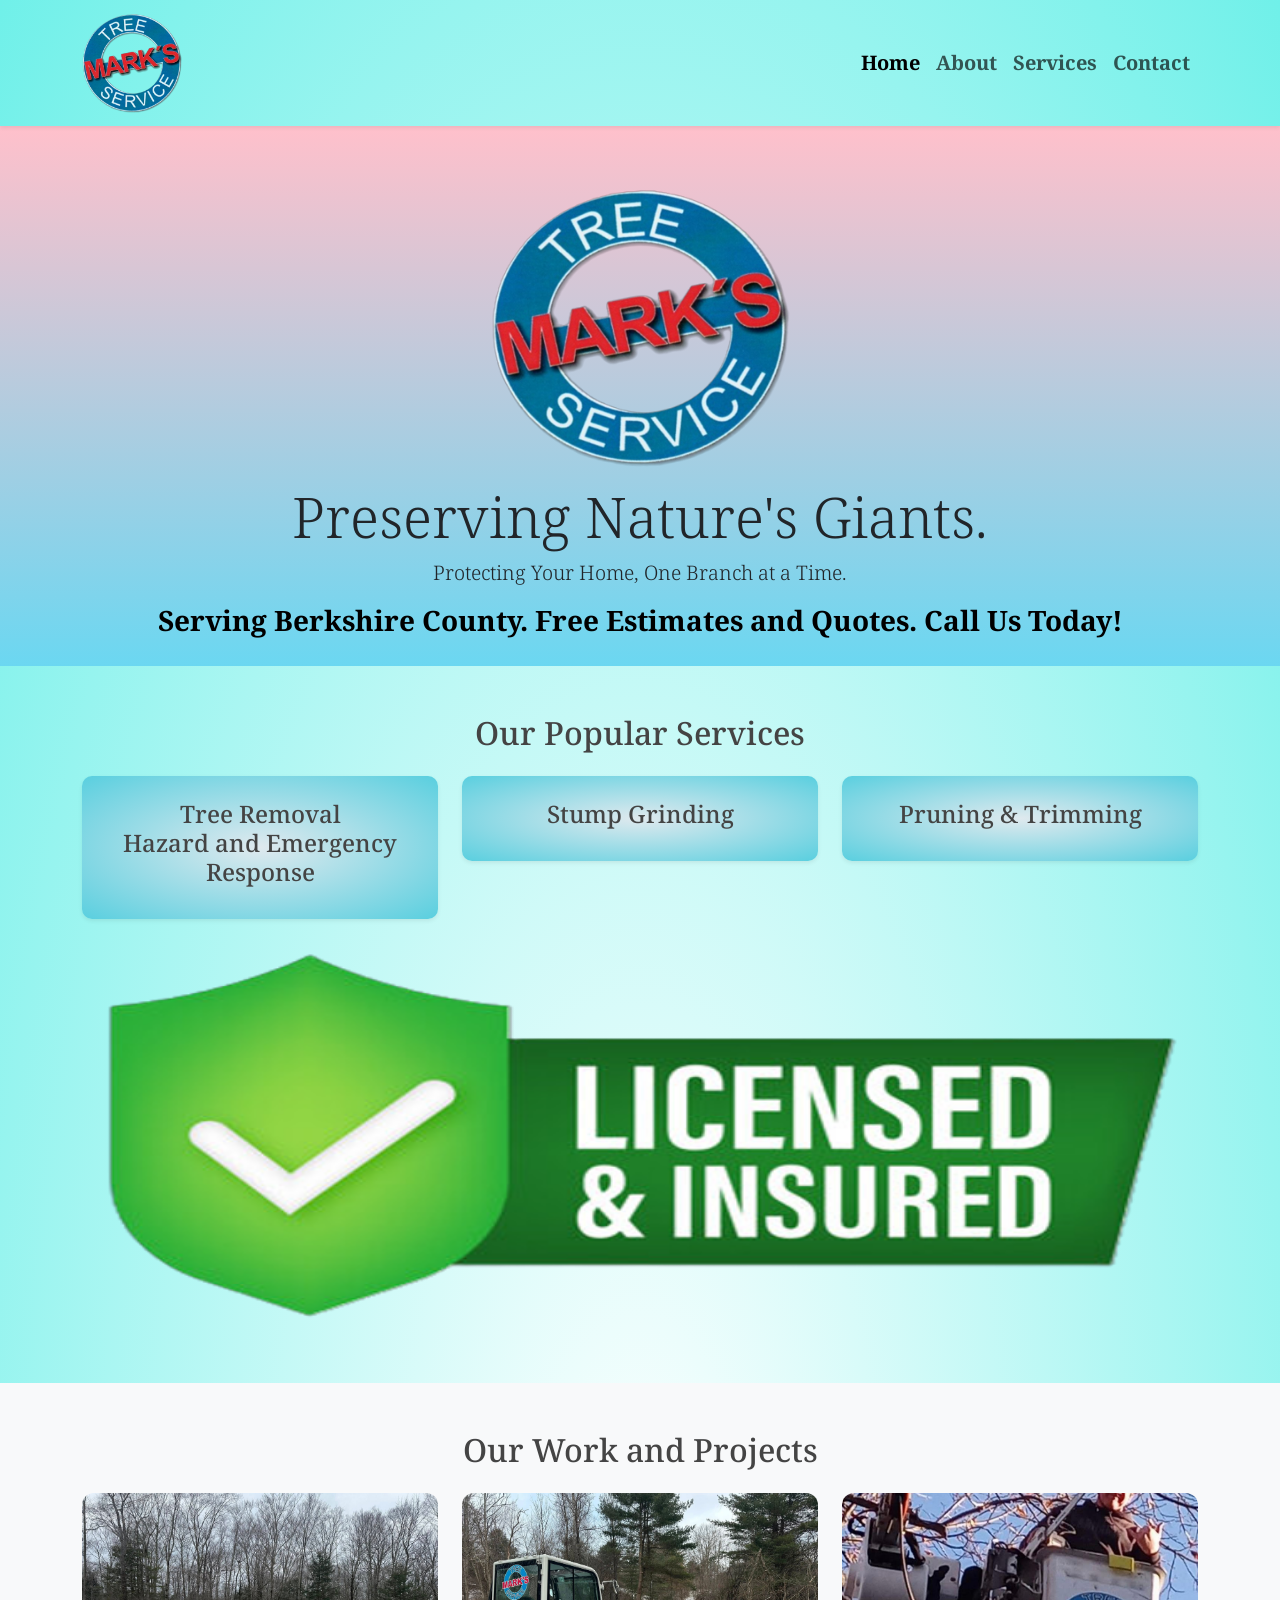
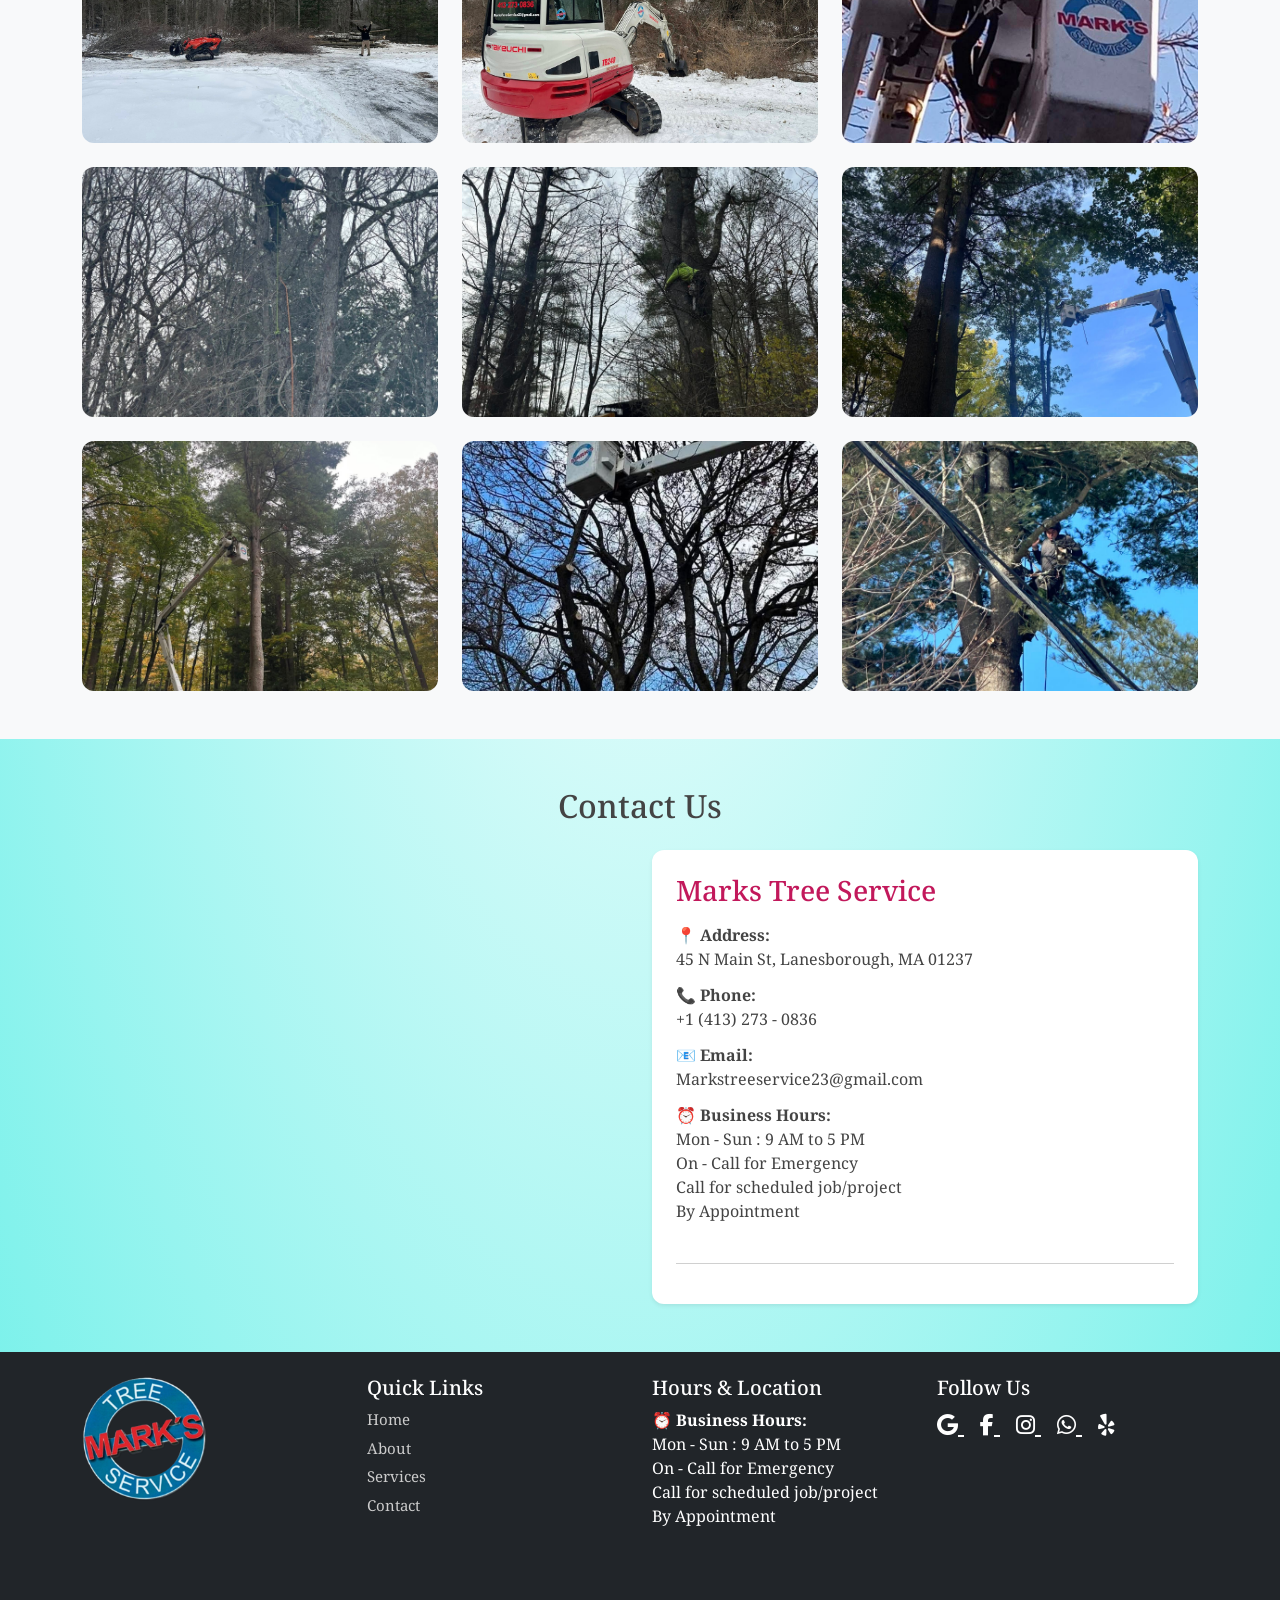
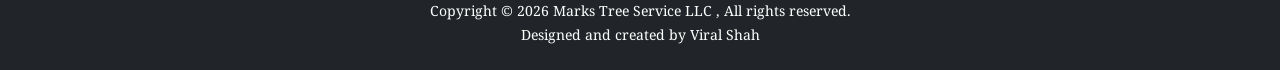
<file: index.html>
<!DOCTYPE html>
<html lang="en">
<head>
  <meta charset="UTF-8" />
  <meta name="viewport" content="width=device-width, initial-scale=1" />
  <title>Marks Tree Service LLC | Home</title>
  <link rel="icon" href="images/favicon.ico">
  <link rel="stylesheet" href="https://cdnjs.cloudflare.com/ajax/libs/bootstrap/5.3.2/css/bootstrap.min.css">
  <link rel="stylesheet" href="css/style.css">
  <link rel="stylesheet" href="https://cdnjs.cloudflare.com/ajax/libs/font-awesome/6.5.0/css/all.min.css">
  <link href="https://fonts.googleapis.com/css2?family=Noto+Serif:ital,wght@0,100..900;1,100..900&display=swap" rel="stylesheet">
</head>
<body>

  <!-- NAV -->
  <nav class="navbar navbar-expand-lg navbar-light bg-light.bg-gradient shadow-sm nav">
    <div class="container">
      <a class="navbar-brand" href="index.html">
        <img src="images/logo2.png" height="100" width="100" alt="Marks Tree Service">
      </a>
      <button class="navbar-toggler" type="button" data-bs-toggle="collapse"
              data-bs-target="#navmenu">
        <span class="navbar-toggler-icon"></span>
      </button>
      <div class="collapse navbar-collapse" id="navmenu">
        <ul class="navbar-nav ms-auto">
          <li class="nav-item"><a class="nav-link active" href="index.html">Home</a></li>
          <li class="nav-item"><a class="nav-link" href="about.html">About</a></li>
          <li class="nav-item"><a class="nav-link " href="services.html">Services</a></li>
          <li class="nav-item"><a class="nav-link" href="contact.html">Contact</a></li>
        </ul>
      </div>
    </div>
  </nav>

 <!-- Hero -->
<header class="hero-section text-center text-white">
  <div class="container py-5">

    <img src="images/logo2.png" alt="Tree Service Logo" class="img-fluid hero-logo mb-3">
    <h1 class="display-4 text-dark">Preserving Nature's Giants.</h1>
    <p class="lead text-dark">
      Protecting Your Home, One Branch at a Time.
    </p>
    <h3 class="quotes">
      Serving Berkshire County. Free Estimates and Quotes. Call Us Today!
    </h3>
  </div>
</header>

  <!-- Services Preview -->
  <section class="py-5">
    <div class="container">
      <h2 class="text-center mb-4">Our Popular Services</h2>
      <div class="row g-4">
        <div class="col-md-4 text-center">
          <div class="service-card p-4 shadow-sm">
            <h4>Tree Removal<br>Hazard and Emergency Response</h4>
          </div>
        </div>
        <div class="col-md-4 text-center">
          <div class="service-card p-4 shadow-sm">
            <h4>Stump Grinding
              <br>
            </h4>
          </div>
        </div>
        <div class="col-md-4 text-center">
          <div class="service-card p-4 shadow-sm">
            <h4>Pruning & Trimming</h4>
          </div>
        </div>
      </div>
       <div class="mt-3">
        <img src="images/ins2.png" alt="Fully Insured and Licensed" width="100%" height="400">
      </div>
    </div>
  </section>

  <!-- Image Gallery -->
<section class="py-5 bg-light" id="gallery">
  <div class="container">
    <h2 class="text-center mb-4">Our Work and Projects</h2>
    <div class="row g-4">
      <!-- Image 1 -->
      <div class="col-md-4 col-sm-6">
        <div class="gallery-item">
          <img src="images/mtsw1.jpg"
               class="img-fluid rounded shadow-sm gallery-img"
               alt="Salon Work 1"
               data-bs-toggle="modal"
               data-bs-target="#galleryModal"
               onclick="showImage(this.src)">
        </div>
      </div>

      <!-- Image 2 -->
      <div class="col-md-4 col-sm-6">
        <div class="gallery-item">
          <img src="images/mtsw2.jpg"
               class="img-fluid rounded shadow-sm gallery-img"
               alt="Salon Work 2"
               data-bs-toggle="modal"
               data-bs-target="#galleryModal"
               onclick="showImage(this.src)">
        </div>
      </div>

      <!-- Image 3 -->
      <div class="col-md-4 col-sm-6">
        <div class="gallery-item">
          <img src="images/mark-bucket.png"
               class="img-fluid rounded shadow-sm gallery-img"
               alt="Salon Work 3"
               data-bs-toggle="modal"
               data-bs-target="#galleryModal"
               onclick="showImage(this.src)">
        </div>
      </div>

      <!-- Image 4 -->
      <div class="col-md-4 col-sm-6">
        <div class="gallery-item">
          <img src="images/mtsw3.jpg"
               class="img-fluid rounded shadow-sm gallery-img"
               alt="Salon Work 4"
               data-bs-toggle="modal"
               data-bs-target="#galleryModal"
               onclick="showImage(this.src)">
        </div>
      </div>

      <!-- Image 5 -->
      <div class="col-md-4 col-sm-6">
        <div class="gallery-item">
          <img src="images/mtsw4.jpg"
               class="img-fluid rounded shadow-sm gallery-img"
               alt="Salon Work 5"
               data-bs-toggle="modal"
               data-bs-target="#galleryModal"
               onclick="showImage(this.src)">
        </div>
      </div>

      <!-- Image 6 -->
      <div class="col-md-4 col-sm-6">
        <div class="gallery-item">
          <img src="images/mtsw5.jpg"
               class="img-fluid rounded shadow-sm gallery-img"
               alt="Salon Work 6"
               data-bs-toggle="modal"
               data-bs-target="#galleryModal"
               onclick="showImage(this.src)">
        </div>
      </div>

      <!-- Image 7 -->
      <div class="col-md-4 col-sm-6">
        <div class="gallery-item">
          <img src="images/mtsw6.jpg"
               class="img-fluid rounded shadow-sm gallery-img"
               alt="Salon Work 7"
               data-bs-toggle="modal"
               data-bs-target="#galleryModal"
               onclick="showImage(this.src)">
        </div>
      </div>

      <!-- Image 8 -->
      <div class="col-md-4 col-sm-6">
        <div class="gallery-item">
          <img src="images/mtsw7.jpg"
               class="img-fluid rounded shadow-sm gallery-img"
               alt="Salon Work 8"
               data-bs-toggle="modal"
               data-bs-target="#galleryModal"
               onclick="showImage(this.src)">
        </div>
      </div>

      <!-- Image 9 -->
      <div class="col-md-4 col-sm-6">
        <div class="gallery-item">
          <img src="images/mtsw8.jpg"
               class="img-fluid rounded shadow-sm gallery-img"
               alt="Salon Work 9"
               data-bs-toggle="modal"
               data-bs-target="#galleryModal"
               onclick="showImage(this.src)">
        </div>
      </div>
    </div>
  </div>
</section>
<main class="container py-5">
  <h2 class="text-center mb-4">Contact Us</h2>
  <div class="row g-4 align-items-center">
    <!-- GOOGLE MAP -->
    <div class="col-md-6">
      <div class="ratio ratio-4x3">
        <iframe src="https://www.google.com/maps/embed?pb=!1m18!1m12!1m3!1d2940.706860936891!2d-73.230690487995!3d42.
          51903712492249!2m3!1f0!2f0!3f0!3m2!1i1024!2i768!4f13.1!3m3!1m2!1s0x89e74dbf750c5a85%3A0x15faddb6988855cc!2
          sMarks%20tree%20service!5e0!3m2!1sen!2sus!4v1774189230434!5m2!1sen!2sus" 
          width="600" height="450" style="border:0;" allowfullscreen="" loading="lazy" 
          referrerpolicy="no-referrer-when-downgrade">
        </iframe>
      </div>
    </div>
    <!-- BUSINESS INFO -->
    <div class="col-md-6">
      <div class="contact-info-box p-4 shadow-sm">
        <h3 class="mb-3">Marks Tree Service</h3>
        <p>
          <strong>📍 Address:</strong><br>
          45 N Main St, Lanesborough, MA 01237<br>
        </p>
        <p>
          <strong>📞 Phone:</strong><br>
          +1 (413) 273 - 0836 
        </p>
        <p>
          <strong>📧 Email:</strong><br>
          Markstreeservice23@gmail.com
        </p>
        <p>
          <strong>⏰ Business Hours:</strong><br>
          Mon - Sun : 9 AM to 5 PM <br>
          On - Call for Emergency <br>
          Call for scheduled job/project <br>
          By Appointment <br><br>
        </p>
        <hr>
      </div>
    </div>
  </div>
</main>

  <!-- Footer -->
<footer class="footer bg-dark text-white py-4">
  <div class="container">
    <div class="row align-items-start text-center text-md-start">
      <!-- Logo -->
      <div class="col-md-3 mb-3 mb-md-0">
        <a class="navbar-brand" href="index.html">
          <img src="images/logo3.png" height="125" width="125" alt="Marks Tree Service">
        </a>
      </div>
      <!-- Quick Links -->
      <div class="col-md-3 mb-3 mb-md-0">
        <h5>Quick Links</h5>
        <ul class="list-unstyled footer-links">
          <li><a href="index.html">Home</a></li>
          <li><a href="about.html">About</a></li>
          <li><a href="services.html">Services</a></li>
          <li><a href="contact.html">Contact</a></li>
        </ul>
      </div>
      <!-- Hours & Location -->
      <div class="col-md-3 mb-3 mb-md-0">
        <h5>Hours & Location</h5>
        <p>
          <strong>⏰ Business Hours:</strong><br>
          Mon - Sun : 9 AM to 5 PM <br>
          On - Call for Emergency <br>
          Call for scheduled job/project <br>
          By Appointment <br><br>
        </p>
      </div>
      <!-- Social Media -->
      <div class="col-md-3">
        <h5>Follow Us</h5>
        <div class="social-icons mt-2">
          <a href="https://maps.app.goo.gl/eSo4BpNoBx1MTqPB8" target="_blank" class="me-3">
            <i class="fab fa-google"></i>
          </a>
          <a href="https://www.facebook.com/p/Marks-tree-service-100062338940079/" target="_blank" class="me-3">
            <i class="fab fa-facebook-f"></i>
          </a>
          <a href="#" target="_blank" class="me-3">
            <i class="fab fa-instagram"></i>
          </a>
          <a href="#" target="_blank" class="me-3">
            <i class="fab fa-whatsapp"></i>
          </a>
          <a href="#" target="_blank">
            <i class="fab fa-yelp"></i>
          </a>
        </div>
      </div>
    </div>
    <div class="copyright">
      <small>Copyright &copy; 2026 Marks Tree Service LLC , All rights reserved. </small>
      <br>
      <small>Designed and created by Viral Shah</small>
    </div>
  </div>
</footer>

  <!-- Gallery Modal -->
<div class="modal fade" id="galleryModal" tabindex="-1">
  <div class="modal-dialog modal-dialog-centered modal-lg">
    <div class="modal-content bg-transparent border-0">
      <div class="modal-body text-center p-0">
        <img id="modalImage" class="img-fluid rounded">
      </div>
    </div>
  </div>
</div>

<script src="https://cdnjs.cloudflare.com/ajax/libs/bootstrap/5.3.2/js/bootstrap.bundle.min.js"></script>
<script src="js/script.js"></script>
</body>
</html>
</file>
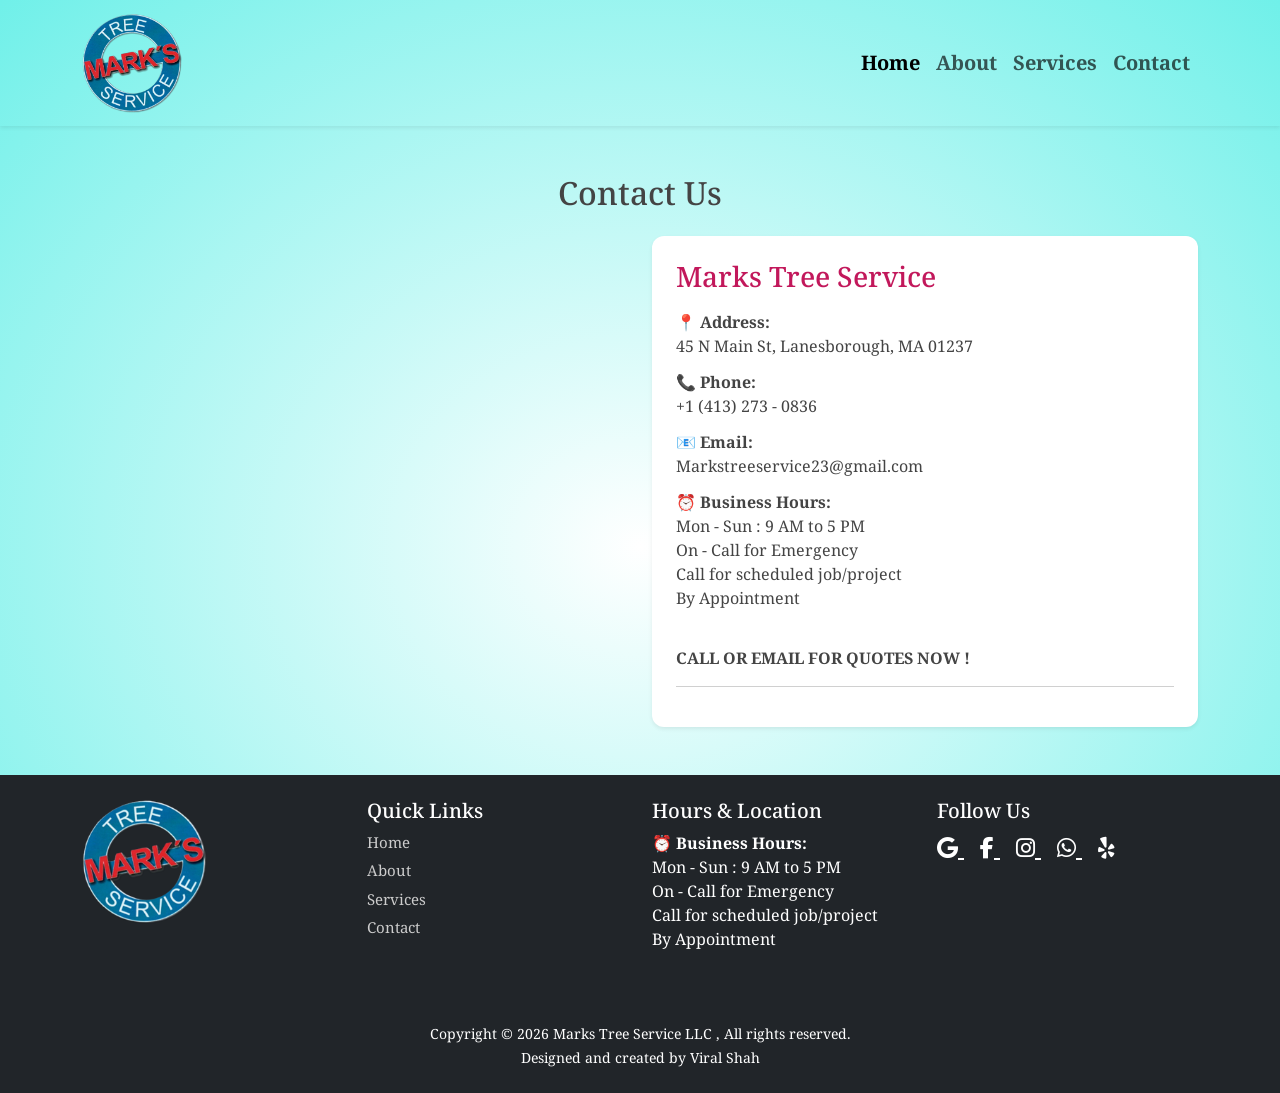
<file: contact.html>
<!DOCTYPE html>
<html lang="en">
<head>
<meta charset="UTF-8" /><meta name="viewport" content="width=device-width, initial-scale=1" />
<title>Marks Tree Service | Contact Us</title>
<link rel="icon" href="images/favicon.ico">
<link rel="stylesheet" href="https://cdnjs.cloudflare.com/ajax/libs/bootstrap/5.3.2/css/bootstrap.min.css">
<link rel="stylesheet" href="css/style.css">
<link rel="stylesheet" href="https://cdnjs.cloudflare.com/ajax/libs/font-awesome/6.5.0/css/all.min.css">
<link href="https://fonts.googleapis.com/css2?family=Noto+Serif:ital,wght@0,100..900;1,100..900&display=swap" rel="stylesheet">
</head>
<body>

  <!-- NAV -->
  <nav class="navbar navbar-expand-lg navbar-light bg-light.bg-gradient shadow-sm nav">
    <div class="container">
      <a class="navbar-brand" href="index.html">
        <img src="images/logo2.png" height="100" width="100" alt="Marks Tree Service">
      </a>
      <button class="navbar-toggler" type="button" data-bs-toggle="collapse"
              data-bs-target="#navmenu">
        <span class="navbar-toggler-icon"></span>
      </button>
      <div class="collapse navbar-collapse" id="navmenu">
        <ul class="navbar-nav ms-auto">
          <li class="nav-item"><a class="nav-link active" href="index.html">Home</a></li>
          <li class="nav-item"><a class="nav-link" href="about.html">About</a></li>
          <li class="nav-item"><a class="nav-link " href="services.html">Services</a></li>
          <li class="nav-item"><a class="nav-link" href="contact.html">Contact</a></li>
        </ul>
      </div>
    </div>
  </nav>

<main class="container py-5">
  <h2 class="text-center mb-4">Contact Us</h2>
  <div class="row g-4 align-items-center">
    <!-- GOOGLE MAP -->
    <div class="col-md-6">
      <div class="ratio ratio-4x3">
        <iframe src="https://www.google.com/maps/embed?pb=!1m18!1m12!1m3!1d2940.706860936891!2d-73.230690487995!3d42.
          51903712492249!2m3!1f0!2f0!3f0!3m2!1i1024!2i768!4f13.1!3m3!1m2!1s0x89e74dbf750c5a85%3A0x15faddb6988855cc!2
          sMarks%20tree%20service!5e0!3m2!1sen!2sus!4v1774189230434!5m2!1sen!2sus" 
          width="600" height="450" style="border:0;" allowfullscreen="" loading="lazy" 
          referrerpolicy="no-referrer-when-downgrade">
        </iframe>
      </div>
    </div>
    <!-- BUSINESS INFO -->
    <div class="col-md-6">
      <div class="contact-info-box p-4 shadow-sm">
        <h3 class="mb-3">Marks Tree Service</h3>
        <p>
          <strong>📍 Address:</strong><br>
          45 N Main St, Lanesborough, MA 01237<br>
        </p>
        <p>
          <strong>📞 Phone:</strong><br>
          +1 (413) 273 - 0836 
        </p>
        <p>
          <strong>📧 Email:</strong><br>
          Markstreeservice23@gmail.com
        </p>
        <p>
          <strong>⏰ Business Hours:</strong><br>
          Mon - Sun : 9 AM to 5 PM <br>
          On - Call for Emergency <br>
          Call for scheduled job/project <br>
          By Appointment <br><br>
        </p>
        <p><strong>CALL OR EMAIL FOR QUOTES NOW !</strong> </p>
        <hr>
      </div>
    </div>
  </div>
</main>

<!-- Footer -->
<footer class="footer bg-dark text-white py-4">
  <div class="container">
    <div class="row align-items-start text-center text-md-start">
      <!-- Logo -->
      <div class="col-md-3 mb-3 mb-md-0">
        <a class="navbar-brand" href="index.html">
          <img src="images/logo3.png" height="125" width="125" alt="Marks Tree Service">
        </a>
      </div>
      <!-- Quick Links -->
      <div class="col-md-3 mb-3 mb-md-0">
        <h5>Quick Links</h5>
        <ul class="list-unstyled footer-links">
          <li><a href="index.html">Home</a></li>
          <li><a href="about.html">About</a></li>
          <li><a href="services.html">Services</a></li>
          <li><a href="contact.html">Contact</a></li>
        </ul>
      </div>
      <!-- Hours & Location -->
      <div class="col-md-3 mb-3 mb-md-0">
        <h5>Hours & Location</h5>
        <p>
          <strong>⏰ Business Hours:</strong><br>
          Mon - Sun : 9 AM to 5 PM <br>
          On - Call for Emergency <br>
          Call for scheduled job/project <br>
          By Appointment <br><br>
        </p>
      </div>
      <!-- Social Media -->
      <div class="col-md-3">
        <h5>Follow Us</h5>
        <div class="social-icons mt-2">
          <a href="https://maps.app.goo.gl/eSo4BpNoBx1MTqPB8" target="_blank" class="me-3">
            <i class="fab fa-google"></i>
          </a>
          <a href="https://www.facebook.com/p/Marks-tree-service-100062338940079/" target="_blank" class="me-3">
            <i class="fab fa-facebook-f"></i>
          </a>
          <a href="#" target="_blank" class="me-3">
            <i class="fab fa-instagram"></i>
          </a>
          <a href="#" target="_blank" class="me-3">
            <i class="fab fa-whatsapp"></i>
          </a>
          <a href="#" target="_blank">
            <i class="fab fa-yelp"></i>
          </a>
        </div>
      </div>
    </div>
    <div class="copyright">
      <small>Copyright &copy; 2026 Marks Tree Service LLC , All rights reserved. </small>
      <br>
      <small>Designed and created by Viral Shah</small>
    </div>
  </div>
</footer>

<script src="https://cdnjs.cloudflare.com/ajax/libs/bootstrap/5.3.2/js/bootstrap.bundle.min.js"></script>
<script src="js/script.js"></script>
</body>
</html>
</file>
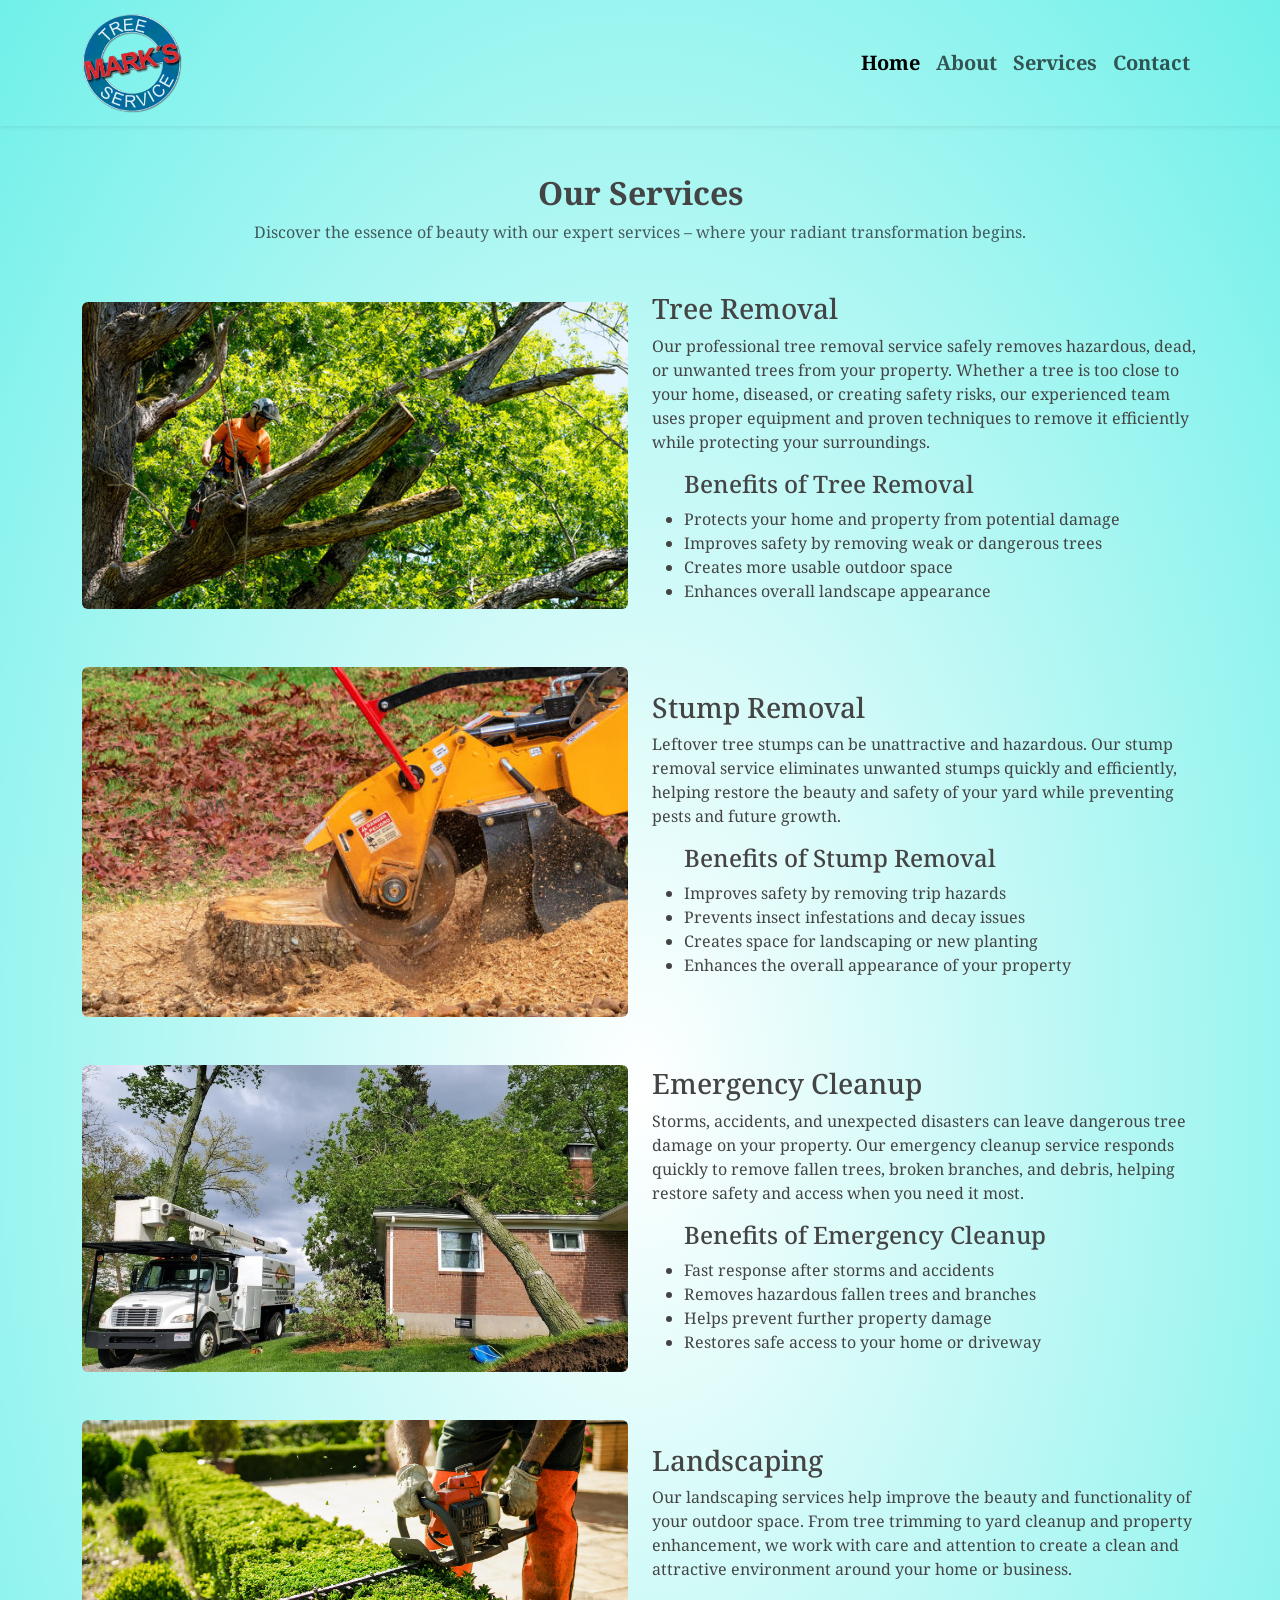
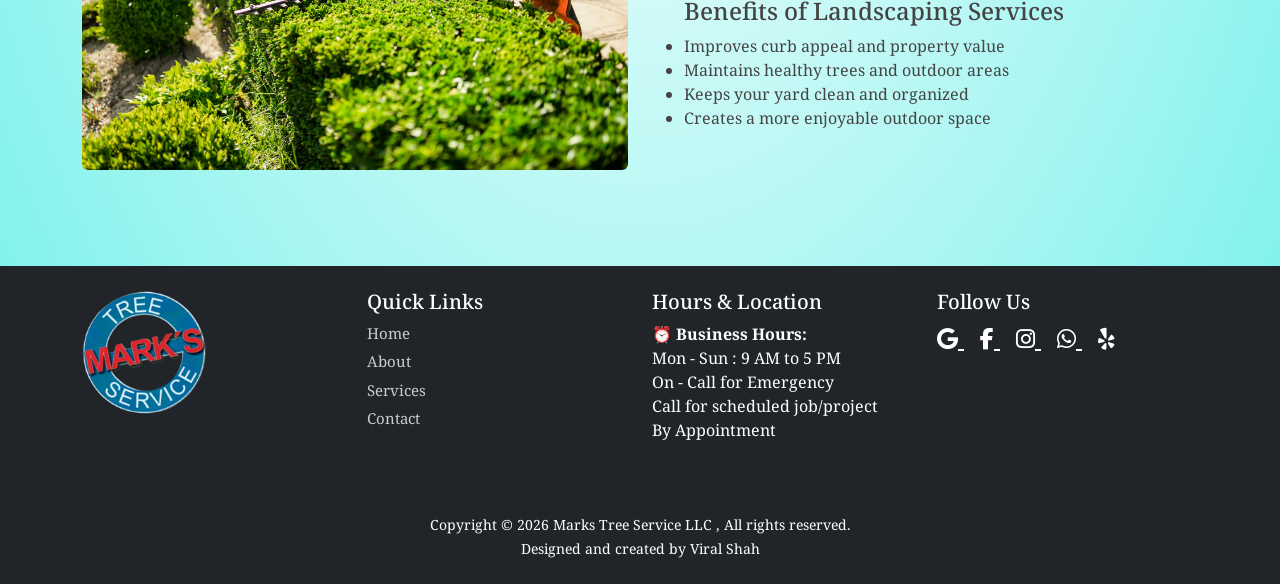
<file: services.html>
<!DOCTYPE html>
<html>
<head>
<meta charset="UTF-8" /><meta name="viewport" content="width=device-width, initial-scale=1" />
<title>Marks Tree Service | Services</title>
<link rel="icon" href="images/favicon.ico">
<link rel="stylesheet" href="https://cdnjs.cloudflare.com/ajax/libs/bootstrap/5.3.2/css/bootstrap.min.css">
<link rel="stylesheet" href="css/style.css">
<link rel="stylesheet" href="https://cdnjs.cloudflare.com/ajax/libs/font-awesome/6.5.0/css/all.min.css">
<link href="https://fonts.googleapis.com/css2?family=Noto+Serif:ital,wght@0,100..900;1,100..900&display=swap" rel="stylesheet">
</head>
<body>

 <!-- NAV -->
  <nav class="navbar navbar-expand-lg navbar-light bg-light.bg-gradient shadow-sm nav">
    <div class="container">
      <a class="navbar-brand" href="index.html">
        <img src="images/logo2.png" height="100" width="100" alt="Marks Tree Service">
      </a>
      <button class="navbar-toggler" type="button" data-bs-toggle="collapse"
              data-bs-target="#navmenu">
        <span class="navbar-toggler-icon"></span>
      </button>
      <div class="collapse navbar-collapse" id="navmenu">
        <ul class="navbar-nav ms-auto">
          <li class="nav-item"><a class="nav-link active" href="index.html">Home</a></li>
          <li class="nav-item"><a class="nav-link" href="about.html">About</a></li>
          <li class="nav-item"><a class="nav-link " href="services.html">Services</a></li>
          <li class="nav-item"><a class="nav-link" href="contact.html">Contact</a></li>
        </ul>
      </div>
    </div>
  </nav>

<main class="container py-5">
  <!-- ================= HEADING ================= -->
  <div class="text-center mb-5">
    <h2 class="fw-bold">Our Services</h2>
    <p class="text-muted">
      Discover the essence of beauty with our expert services
      – where your radiant transformation begins.
    </p>
  </div>
  <!-- ================= SERVICE DETAILS ================= -->

  <div class="row align-items-center mb-5 service-row">
  <div class="col-md-6">
    <img src="images/tree-rem.jpg" width="600"
    class="img-fluid rounded" alt="Tree Removal">
  </div>
  <div class="col-md-6">
    <h3>Tree Removal</h3>
    <p>
      Our professional tree removal service safely removes hazardous, dead, or unwanted trees from your property.
      Whether a tree is too close to your home, diseased, or creating safety risks, our experienced team uses
      proper equipment and proven techniques to remove it efficiently while protecting your surroundings.
      <br>
      <ul>
        <h4>Benefits of Tree Removal</h4>
        <li>Protects your home and property from potential damage</li>
        <li>Improves safety by removing weak or dangerous trees</li>
        <li>Creates more usable outdoor space</li>
        <li>Enhances overall landscape appearance</li>
      </ul>
    </p>
  </div>
</div>

  <div class="row align-items-center mb-5 service-row">
  <div class="col-md-6">
    <img src="images/stump-rem.jpg" width="600"
    class="img-fluid rounded" alt="Stump Removal">
  </div>
  <div class="col-md-6">
    <h3>Stump Removal</h3>
    <p>
      Leftover tree stumps can be unattractive and hazardous. Our stump removal service eliminates unwanted stumps
      quickly and efficiently, helping restore the beauty and safety of your yard while preventing pests and future growth.
      <br>
      <ul>
        <h4>Benefits of Stump Removal</h4>
        <li>Improves safety by removing trip hazards</li>
        <li>Prevents insect infestations and decay issues</li>
        <li>Creates space for landscaping or new planting</li>
        <li>Enhances the overall appearance of your property</li>
      </ul>
    </p>
  </div>
</div>

 <div class="row align-items-center mb-5 service-row">
  <div class="col-md-6">
    <img src="images/emer-rem.jpg" width="600"
    class="img-fluid rounded" alt="Emergency Removal">
  </div>
  <div class="col-md-6">
    <h3>Emergency Cleanup</h3>
    <p>
      Storms, accidents, and unexpected disasters can leave dangerous tree damage on your property.
      Our emergency cleanup service responds quickly to remove fallen trees, broken branches, and debris,
      helping restore safety and access when you need it most.
      <br>
      <ul>
        <h4>Benefits of Emergency Cleanup</h4>
        <li>Fast response after storms and accidents</li>
        <li>Removes hazardous fallen trees and branches</li>
        <li>Helps prevent further property damage</li>
        <li>Restores safe access to your home or driveway</li>
      </ul>
    </p>
  </div>
</div>

 <div class="row align-items-center mb-5 service-row">
  <div class="col-md-6">
    <img src="images/landscap.jpg" 
    width="600" class="img-fluid rounded" alt="Landscaping">
  </div>
  <div class="col-md-6">
    <h3>Landscaping</h3>
    <p>
      Our landscaping services help improve the beauty and functionality of your outdoor space.
      From tree trimming to yard cleanup and property enhancement, we work with care and attention
      to create a clean and attractive environment around your home or business.
      <br>
      <ul>
        <h4>Benefits of Landscaping Services</h4>
        <li>Improves curb appeal and property value</li>
        <li>Maintains healthy trees and outdoor areas</li>
        <li>Keeps your yard clean and organized</li>
        <li>Creates a more enjoyable outdoor space</li>
      </ul>
    </p>
  </div>
</div>

</main>

<!-- Footer -->
<footer class="footer bg-dark text-white py-4">
  <div class="container">
    <div class="row align-items-start text-center text-md-start">
      <!-- Logo -->
      <div class="col-md-3 mb-3 mb-md-0">
        <a class="navbar-brand" href="index.html">
          <img src="images/logo3.png" height="125" width="125" alt="Marks Tree Service">
        </a>
      </div>
      <!-- Quick Links -->
      <div class="col-md-3 mb-3 mb-md-0">
        <h5>Quick Links</h5>
        <ul class="list-unstyled footer-links">
          <li><a href="index.html">Home</a></li>
          <li><a href="about.html">About</a></li>
          <li><a href="services.html">Services</a></li>
          <li><a href="contact.html">Contact</a></li>
        </ul>
      </div>
      <!-- Hours & Location -->
      <div class="col-md-3 mb-3 mb-md-0">
        <h5>Hours & Location</h5>
        <p>
          <strong>⏰ Business Hours:</strong><br>
          Mon - Sun : 9 AM to 5 PM <br>
          On - Call for Emergency <br>
          Call for scheduled job/project <br>
          By Appointment <br><br>
        </p>
      </div>
      <!-- Social Media -->
      <div class="col-md-3">
        <h5>Follow Us</h5>
        <div class="social-icons mt-2">
          <a href="https://maps.app.goo.gl/eSo4BpNoBx1MTqPB8" target="_blank" class="me-3">
            <i class="fab fa-google"></i>
          </a>
          <a href="https://www.facebook.com/p/Marks-tree-service-100062338940079/" target="_blank" class="me-3">
            <i class="fab fa-facebook-f"></i>
          </a>
          <a href="#" target="_blank" class="me-3">
            <i class="fab fa-instagram"></i>
          </a>
          <a href="#" target="_blank" class="me-3">
            <i class="fab fa-whatsapp"></i>
          </a>
          <a href="#" target="_blank">
            <i class="fab fa-yelp"></i>
          </a>
        </div>
      </div>
    </div>
    <div class="copyright">
      <small>Copyright &copy; 2026 Marks Tree Service LLC , All rights reserved. </small>
      <br>
      <small>Designed and created by Viral Shah</small>
    </div>
  </div>
</footer>

  <!-- Gallery Modal -->
<div class="modal fade" id="galleryModal" tabindex="-1">
  <div class="modal-dialog modal-dialog-centered modal-lg">
    <div class="modal-content bg-transparent border-0">
      <div class="modal-body text-center p-0">
        <img id="modalImage" class="img-fluid rounded">
      </div>
    </div>
  </div>
</div>

<script src="https://cdnjs.cloudflare.com/ajax/libs/bootstrap/5.3.2/js/bootstrap.bundle.min.js"></script>
<script src="js/script.js"></script>
</body>
</html>
</file>
<file: css/style.css>
/* GENERAL */
body {
  font-family: "Noto Serif", serif;
  color: #444;
  background: radial-gradient(white, rgb(112, 240, 233) );
}

.about-section {
    background: linear-gradient(pink, rgb(107, 215, 241));
}

/* Section layout */
.why-choose-section {
  width: 100%;
}

/* LEFT SIDE GREEN AREA */
.why-text-section {
  background: rgba(81, 238, 230, 0.85);
  color: black;
  height: 800px;
  display: flex;
  align-items: center;
}

/* TEXT BOX */
.content-box {
  padding: 80px;
}

.content-box h2 {
  font-size: 42px;
  font-weight: 700;
  margin-bottom: 20px;
}

.content-box p {
  font-size: 18px;
  line-height: 1.7;
}

/* RIGHT IMAGE SIDE */
.why-image-section img {
  width: 800px;
  height: 800px;
  object-fit: cover;
}

.why-image {
  max-height: 800px;
  width: 100%;
  height: auto;
  object-fit: cover;
}

@media (max-width: 768px) {
  .why-image {
    max-height: 500px;
  }

  .content-box {
    text-align: center;
  }
}

.hero-logo {
  max-height: 280px;
  width: auto;
}

@media (max-width: 768px) {
  .hero-logo {
    max-height: 240px;
  }

  .display-4 {
    font-size: 1.8rem;
  }

  .lead {
    font-size: 1rem;
  }

  .quotes {
    font-size: 1rem;
  }
}

/* HERO HOME */
.hero-section {
  background: linear-gradient(pink, rgb(107, 215, 241));
  padding-top: 40px;
  height: 60vh;
  display: flex;
  align-items: center;
  justify-content: center;
}

/* SERVICE CARDS */
.service-card {
  border-radius: 10px;
  transition: 0.3s;
  background: radial-gradient( #dfe9ee, #59cfdf);
}

.service-card:hover {
  transform: translateY(-7px);
  box-shadow: 0 8px 20px rgba(0,0,0,0.15);
}

.insured-badge {
  display: inline-block;
  background-color: #198754; /* professional green */
  color: white;
  font-weight: 600;
  padding: 10px 20px;
  border-radius: 8px;
  font-size: 18px;
  letter-spacing: 0.5px;
}

.quotes {
  color: black;
  font-weight: bold;
}

/* Footer Links */
.footer-links a {
  color: #ccc;
  text-decoration: none;
  font-size: 15px;
  display: block;
  margin-bottom: 6px;
  transition: 0.3s;
}

.footer-links a:hover {
  color: #fff;
  padding-left: 5px;
}

/* Social Icons */
.social-icons a {
  color: white;
  font-size: 22px;
  transition: 0.3s;
}

.social-icons a:hover {
  color: #0d6efd;
  transform: scale(1.1);
}

.copyright {
  text-align: center;
  margin-top: 30px;
}

/* CONTACT PAGE INFO BOX */

.contact-info-box {
  background: #fff;
  border-radius: 12px;
}

.contact-info-box h3 {
  color: #c2185b;
}

.contact-info-box p {
  font-size: 1rem;
  margin-bottom: 12px;
}

/* Gallery Styling */

.gallery-item {
    width: 100%;
    height: 250px; /* Adjust height as needed */
    overflow: hidden;
    border-radius: 12px;
}

.gallery-img {
  width: 100%;
  height: 100%;
  object-fit: cover;
  cursor: pointer ;
  transition: transform 0.3s ease;
}

.gallery-img:hover {
  transform: scale(1.05);
}

#gallery {
  background: #f8f9fa;
}

.social-icons a {
  transition: color 0.3s ease, transform 0.3s ease;
}

.social-icons a:hover {
  color: #f39c12; /* gold color */
  transform: scale(1.2);
}


/* =========================
   Threading Section Styles
========================= */

.threading-section {
  margin-top: 60px;
  
}

/* Header */

.threading-header {
  background: linear-gradient(to right, #fde2e2, #ffffff);
  padding: 30px;
  text-align: center;
  border-radius: 12px;
}

.threading-header h2 {
  font-weight: 600;
  letter-spacing: 1px;
  margin: 0;
}


/* Images */

.threading-img {
  width: 100%;
  border-radius: 15px;
  box-shadow: 0 8px 20px rgba(0, 0, 0, 0.1);
}


/* Content */

.threading-content h4 {
  font-weight: 600;
  margin-top: 20px;
  margin-bottom: 15px;
}

.threading-content p {
  color: #555;
  line-height: 1.7;
}


/* Benefits List */

.benefits-list li {
  margin-bottom: 8px;
  font-weight: 500;
}


/* Button */

.btn-book {
  background-color: #2f3542;
  color: #ffffff;
  padding: 10px 25px;
  border-radius: 8px;
  text-decoration: none;
  display: inline-block;
  margin-top: 20px;
  transition: 0.3s ease;
  margin-bottom: 15px;
}

.btn-book:hover {
  background-color: #1e272e;
  color: #ffffff;
}

/* Center items vertically */
.navbar-nav .nav-link {
  font-weight: bolder;
  font-size: 20px;
  display: flex;
  align-items: center;
  height: 100%;
}

/* Hover for normal nav items */
.navbar-nav .nav-link:hover {
  border-radius: 6px;
  color: white;
}


/* Price Section */

.price-card {
  background-color: #ffffff;
  border-radius: 15px;
  padding: 25px;
  box-shadow: 0 8px 20px rgba(0, 0, 0, 0.08);
}

.price-card h4 {
  font-weight: 600;
  margin-bottom: 20px;
}


/* Price List */

.price-list li {
  display: flex;
  justify-content: space-between;
  padding: 10px 0;
  border-bottom: 1px solid #eaeaea;
  font-size: 15px;
}

.price-list li:last-child {
  border-bottom: none;
}

/* Service Rows */
.service-row img {
  max-height: 350px;
  object-fit: cover;
}

/* Service Cards */

------------------
.service-img {
    height: 260px;
    width: 100%;
    object-fit: cover;
    border-radius: 12px;
}

/* Service Menu */
.service-menu .list-group-item {
    border-radius: 8px;
    margin-bottom: 10px;
    padding: 12px 18px;
    font-weight: 500;
    border: 1px solid #ddd;
    transition: all 0.3s ease;
}

.service-menu .list-group-item-action:hover {
    background-color: pink;
    color: #000;
    cursor: pointer;
}

.service-menu .list-group-item.active {
    background-color: #ddd;
    border-color: #2f3542;
    color: black
}

.service-menu a {
  text-decoration: none;
  color: #000;
}

.hero-logo {
  max-width: 300px;
  width: 100%;
  height: auto;
}
</file>
